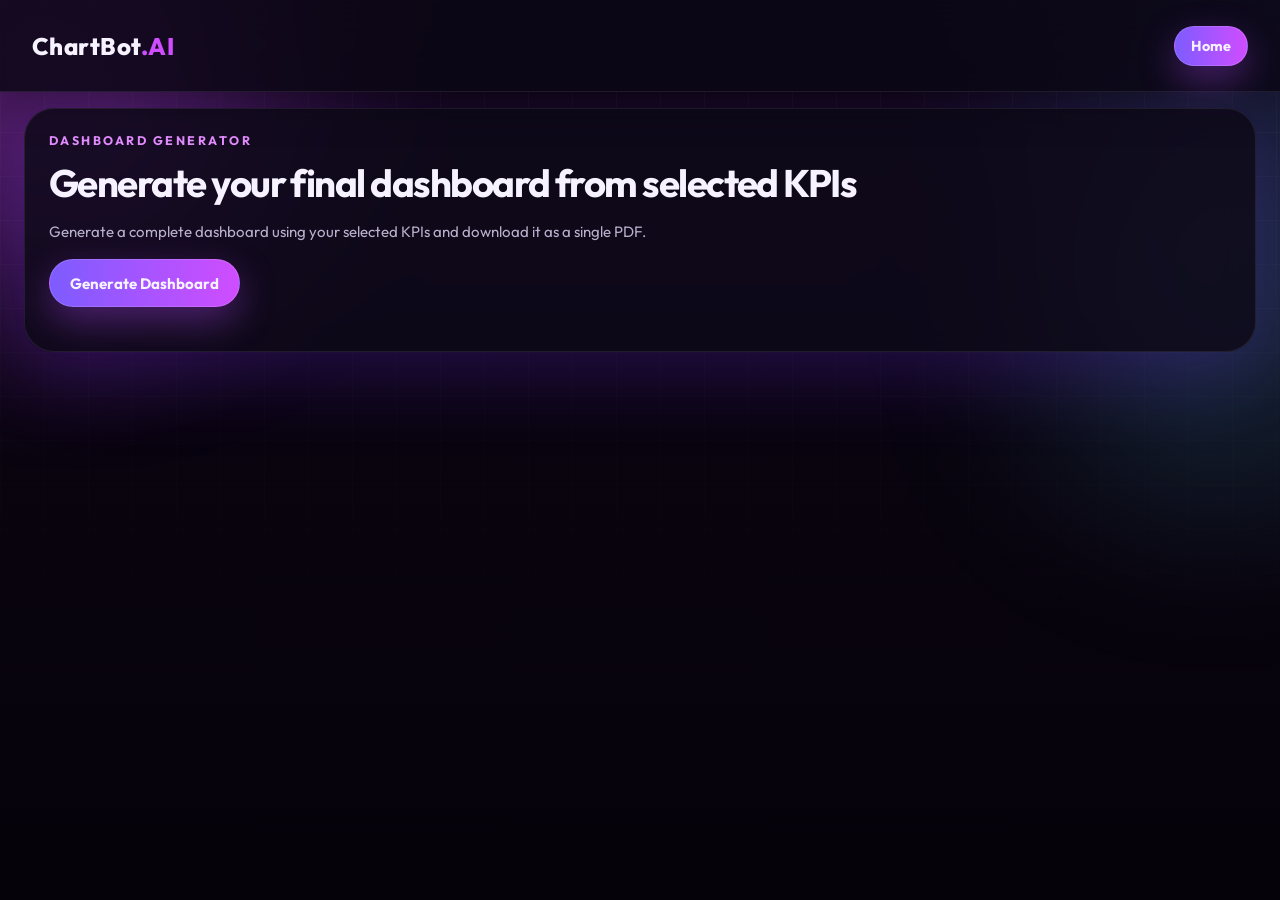
<file: code/html/dashboard.html>
<!DOCTYPE html>
<html lang="en">
<head>
<meta charset="UTF-8" />
<meta name="viewport" content="width=device-width, initial-scale=1.0" />
<title>Auto KPI Dashboard</title>
<link rel="preconnect" href="https://fonts.googleapis.com">
<link rel="preconnect" href="https://fonts.gstatic.com" crossorigin>
<link href="https://fonts.googleapis.com/css2?family=Outfit:wght@300;400;500;600;700;800&display=swap" rel="stylesheet">

<style>
:root {
  --panel: rgba(15, 10, 27, 0.84);
  --panel-strong: rgba(18, 11, 32, 0.94);
  --border: rgba(255, 255, 255, 0.08);
  --text: #f6f2ff;
  --muted: #b9b0cc;
  --accent: #cf4dff;
  --accent-2: #7d5cff;
  --shadow: 0 24px 80px rgba(118, 44, 255, 0.22);
}

* {
  box-sizing: border-box;
}

body {
  margin: 0;
  font-family: "Outfit", sans-serif;
  color: var(--text);
  min-height: 100vh;
  background:
    radial-gradient(circle at top left, rgba(185, 58, 255, 0.18), transparent 30%),
    radial-gradient(circle at top right, rgba(85, 158, 255, 0.14), transparent 25%),
    linear-gradient(180deg, #14081d 0%, #09040f 45%, #06020a 100%);
  overflow-x: hidden;
  scrollbar-width: none;
}

body::-webkit-scrollbar {
  display: none;
}

body::before {
  content: "";
  position: fixed;
  inset: 0;
  background-image:
    linear-gradient(rgba(255, 255, 255, 0.045) 1px, transparent 1px),
    linear-gradient(90deg, rgba(255, 255, 255, 0.045) 1px, transparent 1px);
  background-size: 44px 44px;
  mask-image: linear-gradient(to bottom, rgba(255, 255, 255, 0.75), transparent 82%);
  pointer-events: none;
  z-index: -2;
}

.page-glow {
  position: fixed;
  width: 360px;
  height: 360px;
  border-radius: 50%;
  filter: blur(90px);
  pointer-events: none;
  z-index: -1;
}

.page-glow-left {
  top: -70px;
  left: -100px;
  background: rgba(207, 77, 255, 0.26);
}

.page-glow-right {
  top: 140px;
  right: -120px;
  background: rgba(89, 208, 255, 0.16);
}

.site-header {
  position: sticky;
  top: 0;
  z-index: 10;
  width: 100%;
  height: 92px;
}

.nav-shell {
  width: 100%;
  min-height: 92px;
  padding: 16px 32px;
  display: flex;
  align-items: center;
  justify-content: space-between;
  gap: 24px;
  border-bottom: 1px solid var(--border);
  background: rgba(10, 7, 20, 0.82);
  backdrop-filter: blur(20px);
  box-shadow: 0 12px 40px rgba(0, 0, 0, 0.3);
}

.brand {
  color: inherit;
  text-decoration: none;
  font-size: 1.5rem;
  font-weight: 800;
  letter-spacing: 0.02em;
}

.brand span {
  color: var(--accent);
}

.nav-cta,
button {
  border: 1px solid rgba(255, 255, 255, 0.14);
  border-radius: 999px;
  color: var(--text);
  background: linear-gradient(90deg, var(--accent-2), var(--accent));
  box-shadow: 0 14px 36px rgba(184, 74, 255, 0.35);
  cursor: pointer;
  transition: transform 0.2s ease, box-shadow 0.2s ease;
  font-family: inherit;
  font-weight: 700;
}

.nav-cta {
  padding: 10px 16px;
  font-size: 0.9rem;
  text-decoration: none;
}

.nav-cta:hover,
button:hover {
  transform: translateY(-2px);
}

.dashboard-page {
  max-width: 1320px;
  margin: 0 auto;
  padding: 16px 24px 24px;
}

.panel {
  border: 1px solid var(--border);
  background: var(--panel);
  backdrop-filter: blur(16px);
  box-shadow: var(--shadow);
  border-radius: 30px;
  padding: 24px;
  display: flex;
  flex-direction: column;
  gap: 16px;
}

.eyebrow {
  margin: 0;
  color: #e38cff;
  text-transform: uppercase;
  letter-spacing: 0.2em;
  font-size: 0.78rem;
  font-weight: 700;
}

.panel h1 {
  margin: 0;
  font-size: clamp(1.8rem, 3vw, 2.6rem);
  line-height: 1.04;
  letter-spacing: -0.04em;
}

.subtitle {
  font-size: 0.94rem;
  color: var(--muted);
  line-height: 1.55;
  max-width: 760px;
}

.controls {
  display: flex;
  gap: 12px;
  flex-wrap: wrap;
}

button {
  min-height: 48px;
  padding: 0 20px;
  font-size: 0.94rem;
}

#downloadBtn {
  display: none;
}

#loader {
  display: none;
  text-align: center;
  margin: 6px 0 0;
  padding: 22px 18px;
  border-radius: 20px;
  border: 1px solid rgba(255, 255, 255, 0.08);
  background: var(--panel-strong);
}

.spinner {
  width: 56px;
  height: 56px;
  border: 6px solid rgba(255, 255, 255, 0.12);
  border-top: 6px solid #cf4dff;
  border-radius: 50%;
  animation: spin 1s linear infinite;
  margin: 0 auto 12px;
}

@keyframes spin {
  0% { transform: rotate(0deg); }
  100% { transform: rotate(360deg); }
}

#loader p {
  margin: 0;
  color: var(--muted);
  font-size: 0.92rem;
}

#charts {
  display: grid;
  grid-template-columns: repeat(3, 1fr);
  gap: 20px;
  margin-top: 4px;
}

#charts img {
  width: 100%;
  border-radius: 18px;
  background: var(--panel-strong);
  padding: 12px;
  border: 1px solid rgba(255, 255, 255, 0.08);
  box-shadow:
    0 16px 36px rgba(0, 0, 0, 0.22),
    0 0 18px rgba(125, 92, 255, 0.12);
}

#charts:has(img:only-child),
#charts:has(img:nth-child(2):last-child) {
  justify-content: center;
}

@media (max-width: 1100px) {
  #charts {
    grid-template-columns: repeat(2, 1fr);
  }
}

@media (max-width: 820px) {
  .site-header {
    height: auto;
  }

  .nav-shell {
    min-height: auto;
    padding: 16px;
  }

  .dashboard-page {
    padding: 14px 16px 22px;
  }

  .panel {
    padding: 18px;
  }

  .controls {
    flex-direction: column;
  }

  #charts {
    grid-template-columns: 1fr;
  }
}
</style>
</head>

<body>
<div class="page-glow page-glow-left"></div>
<div class="page-glow page-glow-right"></div>

<header class="site-header">
  <div class="nav-shell">
    <a class="brand" href="/">ChartBot<span>.AI</span></a>
    <a class="nav-cta" href="/">Home</a>
  </div>
</header>

<main class="dashboard-page">
  <div class="panel">
    <p class="eyebrow">Dashboard Generator</p>
    <h1>Generate your final dashboard from selected KPIs</h1>
    <div class="subtitle">
      Generate a complete dashboard using your selected KPIs and download it as a single PDF.
    </div>

    <div class="controls">
      <button id="generateBtn" onclick="runDashboard()">Generate Dashboard</button>
      <button id="downloadBtn" onclick="downloadPDF()">Download Dashboard as PDF</button>
    </div>

    <div id="loader">
      <div class="spinner"></div>
      <p>Creating your dashboard, please wait...</p>
    </div>

    <div id="charts"></div>
  </div>
</main>

<script>
function runDashboard() {
  const generateBtn = document.getElementById("generateBtn");
  const downloadBtn = document.getElementById("downloadBtn");
  const loader = document.getElementById("loader");
  const chartsDiv = document.getElementById("charts");

  generateBtn.style.display = "none";
  downloadBtn.style.display = "none";
  loader.style.display = "block";
  chartsDiv.innerHTML = "";

  const storedKPIs = localStorage.getItem("structured_kpis");

  if (!storedKPIs) {
    alert("No KPIs found. Please run KPI Identification first.");
    loader.style.display = "none";
    generateBtn.style.display = "inline-block";
    return;
  }

  const structuredKPIs = JSON.parse(storedKPIs);

  fetch("/chart/generate", {
    method: "POST",
    headers: { "Content-Type": "application/json" },
    body: JSON.stringify({ kpis: structuredKPIs })
  })
  .then(res => res.json())
  .then(data => {
    loader.style.display = "none";

    if (!data.images || data.images.length === 0) {
      const errorHtml = Array.isArray(data.errors) && data.errors.length
        ? `<pre style="white-space:pre-wrap;text-align:left;color:#ffbfd0;background:rgba(255,92,122,0.08);padding:14px;border-radius:16px;border:1px solid rgba(255,255,255,0.08);">${data.errors.join("\n")}</pre>`
        : "";
      chartsDiv.innerHTML = `<p style='text-align:center;color:#b9b0cc;'>No charts generated.</p>${errorHtml}`;
      generateBtn.style.display = "inline-block";
      return;
    }

    data.images.forEach(imgUrl => {
      const img = document.createElement("img");
      img.src = imgUrl;
      chartsDiv.appendChild(img);
    });

    downloadBtn.style.display = "inline-block";
  })
  .catch(err => {
    console.error(err);
    alert("Dashboard generation failed.");
    loader.style.display = "none";
    generateBtn.style.display = "inline-block";
  });
}

function downloadPDF() {
  window.open("/chart/download-dashboard", "_blank");
}
</script>

</body>
</html>
</file>
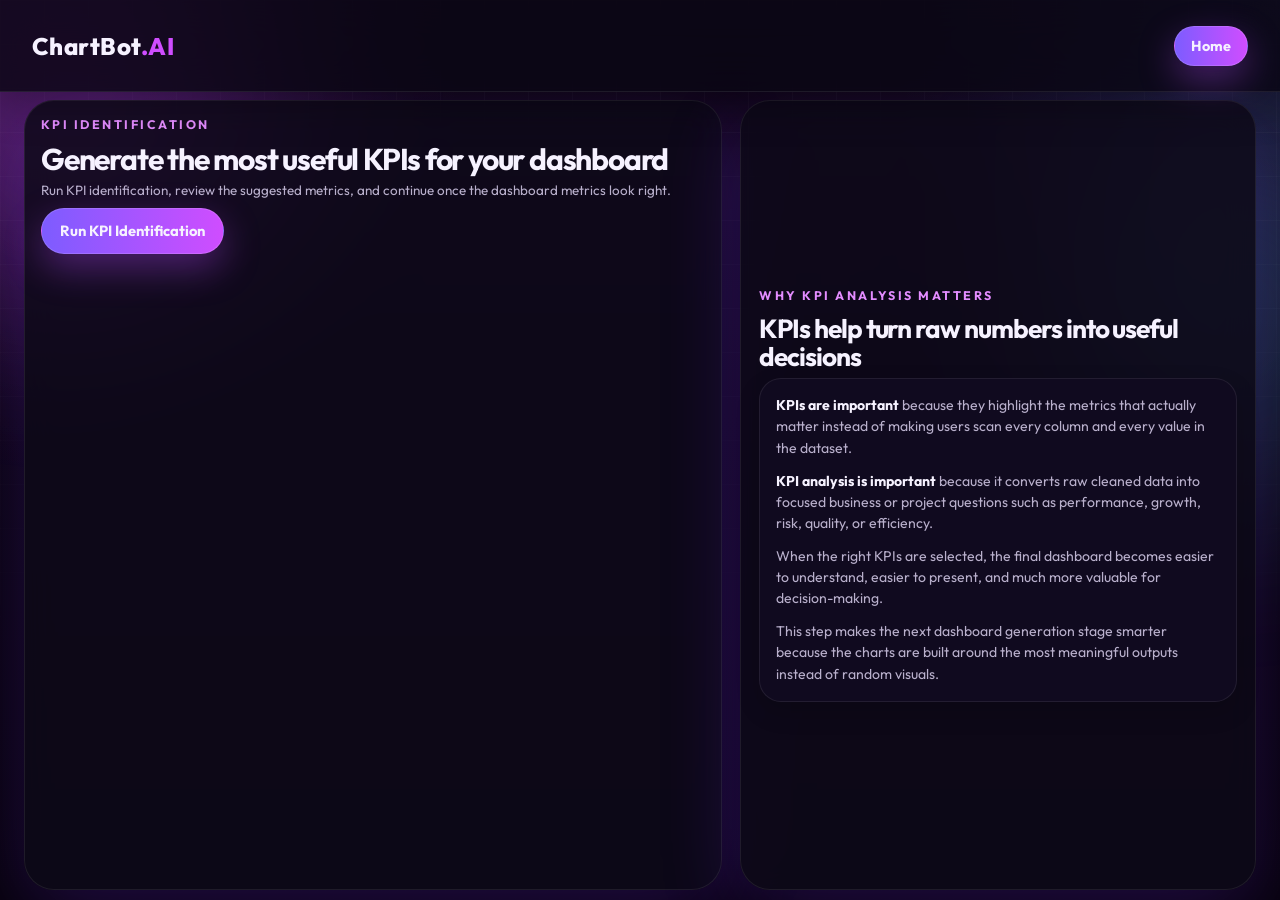
<file: code/html/kpi_ui.html>
<!DOCTYPE html>
<html lang="en">
<head>
<meta charset="UTF-8">
<meta name="viewport" content="width=device-width, initial-scale=1.0">
<title>KPI Identification</title>
<link rel="preconnect" href="https://fonts.googleapis.com">
<link rel="preconnect" href="https://fonts.gstatic.com" crossorigin>
<link href="https://fonts.googleapis.com/css2?family=Outfit:wght@300;400;500;600;700;800&display=swap" rel="stylesheet">

<style>
:root {
  --panel: rgba(15, 10, 27, 0.84);
  --panel-strong: rgba(18, 11, 32, 0.94);
  --border: rgba(255, 255, 255, 0.08);
  --text: #f6f2ff;
  --muted: #b9b0cc;
  --accent: #cf4dff;
  --accent-2: #7d5cff;
  --shadow: 0 24px 80px rgba(118, 44, 255, 0.22);
}

* {
  box-sizing: border-box;
}

html,
body {
  height: 100%;
}

body {
  margin: 0;
  font-family: "Outfit", sans-serif;
  color: var(--text);
  overflow: hidden;
  background:
    radial-gradient(circle at top left, rgba(185, 58, 255, 0.18), transparent 30%),
    radial-gradient(circle at top right, rgba(85, 158, 255, 0.14), transparent 25%),
    linear-gradient(180deg, #14081d 0%, #09040f 45%, #06020a 100%);
  scrollbar-width: none;
}

body::-webkit-scrollbar {
  display: none;
}

body::before {
  content: "";
  position: fixed;
  inset: 0;
  background-image:
    linear-gradient(rgba(255, 255, 255, 0.045) 1px, transparent 1px),
    linear-gradient(90deg, rgba(255, 255, 255, 0.045) 1px, transparent 1px);
  background-size: 44px 44px;
  mask-image: linear-gradient(to bottom, rgba(255, 255, 255, 0.75), transparent 82%);
  pointer-events: none;
  z-index: -2;
}

.page-glow {
  position: fixed;
  width: 360px;
  height: 360px;
  border-radius: 50%;
  filter: blur(90px);
  pointer-events: none;
  z-index: -1;
}

.page-glow-left {
  top: -70px;
  left: -100px;
  background: rgba(207, 77, 255, 0.26);
}

.page-glow-right {
  top: 140px;
  right: -120px;
  background: rgba(89, 208, 255, 0.16);
}

.site-header {
  position: sticky;
  top: 0;
  z-index: 10;
  width: 100%;
  height: 92px;
}

.nav-shell {
  width: 100%;
  min-height: 92px;
  padding: 16px 32px;
  display: flex;
  align-items: center;
  justify-content: space-between;
  gap: 24px;
  border-bottom: 1px solid var(--border);
  background: rgba(10, 7, 20, 0.82);
  backdrop-filter: blur(20px);
  box-shadow: 0 12px 40px rgba(0, 0, 0, 0.3);
}

.brand {
  color: inherit;
  text-decoration: none;
  font-size: 1.5rem;
  font-weight: 800;
  letter-spacing: 0.02em;
}

.brand span {
  color: var(--accent);
}

.nav-cta,
button {
  border: 1px solid rgba(255, 255, 255, 0.14);
  border-radius: 999px;
  color: var(--text);
  background: linear-gradient(90deg, var(--accent-2), var(--accent));
  box-shadow: 0 14px 36px rgba(184, 74, 255, 0.35);
  cursor: pointer;
  transition: transform 0.2s ease, box-shadow 0.2s ease;
  font-family: inherit;
  font-weight: 700;
}

.nav-cta {
  padding: 10px 16px;
  font-size: 0.9rem;
  text-decoration: none;
}

.nav-cta:hover,
button:hover {
  transform: translateY(-2px);
}

.kpi-page {
  height: calc(100vh - 92px);
  max-width: 1280px;
  margin: 0 auto;
  padding: 8px 24px 10px;
  display: grid;
  grid-template-columns: minmax(0, 1.15fr) minmax(0, 0.85fr);
  gap: 18px;
  align-items: stretch;
}

.kpi-panel,
.info-panel {
  border: 1px solid var(--border);
  background: var(--panel);
  backdrop-filter: blur(16px);
  box-shadow: var(--shadow);
  border-radius: 30px;
}

.kpi-panel {
  padding: 16px;
  display: flex;
  flex-direction: column;
  min-height: 0;
}

.eyebrow {
  margin: 0 0 12px;
  color: #e38cff;
  text-transform: uppercase;
  letter-spacing: 0.2em;
  font-size: 0.78rem;
  font-weight: 700;
}

.kpi-panel h1 {
  margin: 0 0 6px;
  font-size: clamp(1.42rem, 2.35vw, 1.95rem);
  line-height: 1.04;
  letter-spacing: -0.04em;
}

.subtitle {
  margin: 0 0 8px;
  color: var(--muted);
  font-size: 0.84rem;
  line-height: 1.36;
}

.actions {
  display: flex;
  gap: 10px;
  margin-bottom: 10px;
}

button {
  min-height: 46px;
  font-size: 0.92rem;
  padding: 0 18px;
}

#nextBtn {
  display: none;
}

#output {
  flex: 1;
  min-height: 0;
  overflow-y: auto;
  padding-right: 8px;
  scrollbar-width: thin;
  scrollbar-color: rgba(207, 77, 255, 0.6) rgba(255, 255, 255, 0.05);
}

#output::-webkit-scrollbar {
  width: 8px;
}

#output::-webkit-scrollbar-track {
  background: rgba(255, 255, 255, 0.04);
  border-radius: 999px;
}

#output::-webkit-scrollbar-thumb {
  background: linear-gradient(180deg, rgba(125, 92, 255, 0.95), rgba(207, 77, 255, 0.95));
  border-radius: 999px;
}

.loading {
  padding: 10px 12px;
  border-radius: 12px;
  background: rgba(255, 255, 255, 0.04);
  color: #cfd8ff;
  font-size: 0.84rem;
}

.kpi-section-title {
  margin: 0 0 10px;
  font-size: 1rem;
}

.kpi-card {
  background: var(--panel-strong);
  border-radius: 18px;
  padding: 13px 13px;
  border: 1px solid rgba(255, 255, 255, 0.08);
  box-shadow: 0 10px 30px rgba(0, 0, 0, 0.15);
  margin-bottom: 10px;
}

.kpi-card-title {
  font-weight: 700;
  font-size: 0.96rem;
  color: #f0a2ff;
  margin-bottom: 8px;
  line-height: 1.35;
}

.kpi-field {
  font-size: 0.86rem;
  color: var(--muted);
  margin: 5px 0;
  line-height: 1.42;
}

.error {
  color: #ffbfd0;
  font-weight: 600;
  padding: 12px;
  border-radius: 14px;
  background: rgba(255, 92, 122, 0.08);
}

.info-panel {
  padding: 18px;
  display: flex;
  flex-direction: column;
  justify-content: center;
}

.info-panel h2 {
  margin: 0 0 8px;
  font-size: clamp(1.28rem, 2.05vw, 1.7rem);
  line-height: 1.05;
  letter-spacing: -0.04em;
}

.info-box {
  border-radius: 22px;
  border: 1px solid rgba(255, 255, 255, 0.08);
  background: var(--panel-strong);
  padding: 16px;
  box-shadow: 0 10px 24px rgba(0, 0, 0, 0.16);
}

.info-box p {
  margin: 0 0 12px;
  color: var(--muted);
  font-size: 0.88rem;
  line-height: 1.5;
}

.info-box p:last-child {
  margin-bottom: 0;
}

.info-box strong {
  color: var(--text);
}

@media (max-width: 1100px) {
  body {
    overflow-y: auto;
  }

  .kpi-page {
    height: auto;
    grid-template-columns: 1fr;
  }

  .kpi-panel {
    min-height: 700px;
  }
}

@media (max-width: 820px) {
  .site-header {
    height: auto;
  }

  .nav-shell {
    min-height: auto;
    padding: 16px;
  }

  .kpi-page {
    padding: 14px 16px 22px;
    gap: 20px;
  }

  .kpi-panel,
  .info-panel {
    padding: 18px;
  }

  .actions {
    flex-direction: column;
  }
}
</style>
</head>

<body>
<div class="page-glow page-glow-left"></div>
<div class="page-glow page-glow-right"></div>

<header class="site-header">
  <div class="nav-shell">
    <a class="brand" href="/">ChartBot<span>.AI</span></a>
    <a class="nav-cta" href="/">Home</a>
  </div>
</header>

<main class="kpi-page">
  <section class="kpi-panel">
    <p class="eyebrow">KPI Identification</p>
    <h1>Generate the most useful KPIs for your dashboard</h1>
    <div class="subtitle">
      Run KPI identification, review the suggested metrics, and continue once the dashboard metrics look right.
    </div>

    <div class="actions">
      <button id="runBtn" onclick="runKPI()">Run KPI Identification</button>
      <button id="nextBtn" onclick="goToDashboard()">Continue to Dashboard</button>
    </div>

    <div id="output"></div>
  </section>

  <aside class="info-panel">
    <p class="eyebrow">Why KPI Analysis Matters</p>
    <h2>KPIs help turn raw numbers into useful decisions</h2>
    <div class="info-box">
      <p><strong>KPIs are important</strong> because they highlight the metrics that actually matter instead of making users scan every column and every value in the dataset.</p>
      <p><strong>KPI analysis is important</strong> because it converts raw cleaned data into focused business or project questions such as performance, growth, risk, quality, or efficiency.</p>
      <p>When the right KPIs are selected, the final dashboard becomes easier to understand, easier to present, and much more valuable for decision-making.</p>
      <p>This step makes the next dashboard generation stage smarter because the charts are built around the most meaningful outputs instead of random visuals.</p>
    </div>
  </aside>
</main>

<script>
function runKPI() {
  const output = document.getElementById("output");
  const nextBtn = document.getElementById("nextBtn");
  const runBtn  = document.getElementById("runBtn");

  nextBtn.style.display = "none";
  runBtn.disabled = true;
  output.innerHTML = "<div class='loading'>Identifying the best KPIs for your dataset...</div>";

  const userContext = JSON.parse(localStorage.getItem("userDatasetContext")) || {};

  const payload = {
    dataset_description: userContext.dataset_description || null,
    dataset_domain: userContext.dataset_domain || null
  };

  fetch("/kpi/identify", {
    method: "POST",
    headers: { "Content-Type": "application/json" },
    body: JSON.stringify(payload)
  })
  .then(res => res.json())
  .then(data => {

    if (data.status === "success" && data.kpi_output) {
      const structuredKPIs = parseKPIText(data.kpi_output);

      if (structuredKPIs.length === 0) {
        output.innerHTML = "<div class='error'>We couldn't generate KPIs this time. Please try again.</div>";
        runBtn.disabled = false;
        return;
      }

      output.innerHTML = "<h3 class='kpi-section-title'>Recommended KPIs for Your Dashboard</h3>";
      structuredKPIs.forEach((kpi, index) => {
        output.innerHTML += `
          <div class="kpi-card">
            <div class="kpi-card-title">KPI ${index + 1}: ${kpi.name}</div>
            <div class="kpi-field"><b>Columns Used:</b> ${kpi.columns}</div>
            <div class="kpi-field"><b>Suggested Chart:</b> ${kpi.suggested_chart}</div>
          </div>
        `;
      });

      localStorage.setItem("kpi_result", JSON.stringify(data));
      localStorage.setItem("structured_kpis", JSON.stringify(structuredKPIs));

      runBtn.style.display = "none";
      nextBtn.style.display = "inline-flex";
    } 
    else {
      output.innerHTML = "<div class='error'>Something went wrong while generating KPIs. Please try again.</div>";
      runBtn.disabled = false;
    }
  })
  .catch(err => {
    console.error(err);
    output.innerHTML = "<div class='error'>Unable to connect to the service. Please check your connection.</div>";
    runBtn.disabled = false;
  });
}

function goToDashboard() {
  window.location.href = "/dashboard";
}

function parseKPIText(text) {
  text = text
    .replace(/\*\*/g, "")
    .replace(/```/g, "")
    .replace(/- /g, "")
    .trim();

  const kpis = [];
  const blocks = text.split(/KPI\s*\d+:/i).slice(1);

  blocks.forEach(block => {
    let name = "";
    let columns = "";
    let chartType = "";

    const lines = block.split("\n");

    lines.forEach(line => {
      line = line.trim();

      if (line.toLowerCase().startsWith("name:")) {
        name = line.replace(/name:/i, "").trim();
      }
      else if (line.toLowerCase().startsWith("columns:")) {
        columns = line.replace(/columns:/i, "").trim();
      }
      else if (line.toLowerCase().includes("chart type")) {
        chartType = line.replace(/chart type:/i, "").trim();
      }
    });

    if (name && columns && chartType) {
      kpis.push({
        name: name,
        columns: columns,
        suggested_chart: chartType
      });
    }
  });

  return kpis;
}
</script>
</body>
</html>
</file>
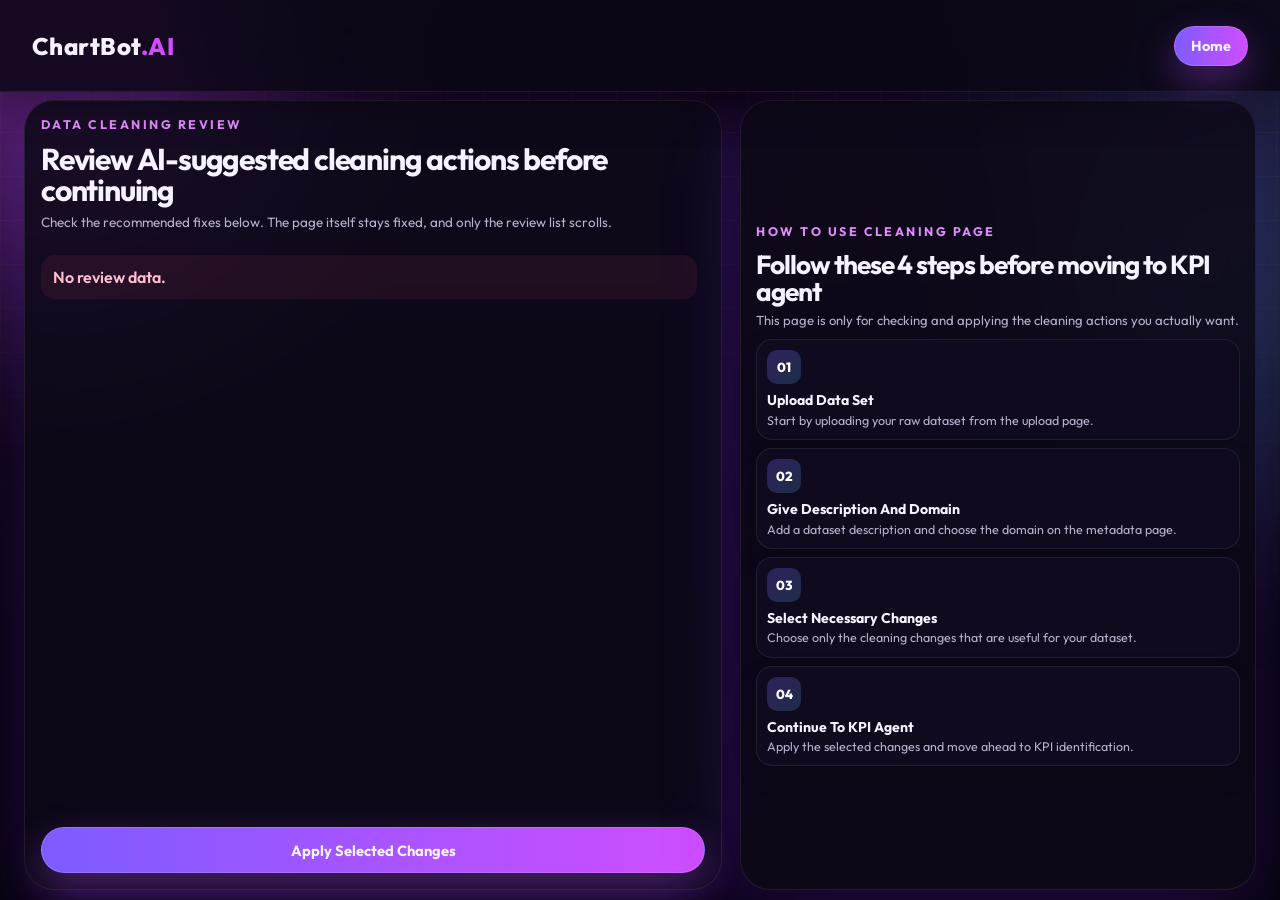
<file: code/html/review.html>
<!DOCTYPE html>
<html lang="en">
<head>
  <meta charset="UTF-8">
  <meta name="viewport" content="width=device-width, initial-scale=1.0">
  <title>Data Cleaning Review</title>
  <link rel="preconnect" href="https://fonts.googleapis.com">
  <link rel="preconnect" href="https://fonts.gstatic.com" crossorigin>
  <link href="https://fonts.googleapis.com/css2?family=Outfit:wght@300;400;500;600;700;800&display=swap" rel="stylesheet">
  <style>
    :root {
      --panel: rgba(15, 10, 27, 0.84);
      --panel-strong: rgba(18, 11, 32, 0.94);
      --border: rgba(255, 255, 255, 0.08);
      --text: #f6f2ff;
      --muted: #b9b0cc;
      --accent: #cf4dff;
      --accent-2: #7d5cff;
      --shadow: 0 24px 80px rgba(118, 44, 255, 0.22);
    }

    * {
      box-sizing: border-box;
    }

    html,
    body {
      height: 100%;
    }

    body {
      margin: 0;
      font-family: "Outfit", sans-serif;
      color: var(--text);
      overflow: hidden;
      background:
        radial-gradient(circle at top left, rgba(185, 58, 255, 0.18), transparent 30%),
        radial-gradient(circle at top right, rgba(85, 158, 255, 0.14), transparent 25%),
        linear-gradient(180deg, #14081d 0%, #09040f 45%, #06020a 100%);
      scrollbar-width: none;
    }

    body::-webkit-scrollbar {
      display: none;
    }

    body::before {
      content: "";
      position: fixed;
      inset: 0;
      background-image:
        linear-gradient(rgba(255, 255, 255, 0.045) 1px, transparent 1px),
        linear-gradient(90deg, rgba(255, 255, 255, 0.045) 1px, transparent 1px);
      background-size: 44px 44px;
      mask-image: linear-gradient(to bottom, rgba(255, 255, 255, 0.75), transparent 82%);
      pointer-events: none;
      z-index: -2;
    }

    .page-glow {
      position: fixed;
      width: 360px;
      height: 360px;
      border-radius: 50%;
      filter: blur(90px);
      pointer-events: none;
      z-index: -1;
    }

    .page-glow-left {
      top: -70px;
      left: -100px;
      background: rgba(207, 77, 255, 0.26);
    }

    .page-glow-right {
      top: 140px;
      right: -120px;
      background: rgba(89, 208, 255, 0.16);
    }

    .site-header {
      position: sticky;
      top: 0;
      z-index: 10;
      width: 100%;
      height: 92px;
    }

    .nav-shell {
      width: 100%;
      min-height: 92px;
      padding: 16px 32px;
      display: flex;
      align-items: center;
      justify-content: space-between;
      gap: 24px;
      border-bottom: 1px solid var(--border);
      background: rgba(10, 7, 20, 0.82);
      backdrop-filter: blur(20px);
      box-shadow: 0 12px 40px rgba(0, 0, 0, 0.3);
    }

    .brand {
      color: inherit;
      text-decoration: none;
      font-size: 1.5rem;
      font-weight: 800;
      letter-spacing: 0.02em;
    }

    .brand span {
      color: var(--accent);
    }

    .nav-cta,
    button {
      border: 1px solid rgba(255, 255, 255, 0.14);
      border-radius: 999px;
      color: var(--text);
      background: linear-gradient(90deg, var(--accent-2), var(--accent));
      box-shadow: 0 14px 36px rgba(184, 74, 255, 0.35);
      cursor: pointer;
      transition: transform 0.2s ease, box-shadow 0.2s ease;
      font-family: inherit;
      font-weight: 700;
    }

    .nav-cta {
      padding: 10px 16px;
      font-size: 0.9rem;
      text-decoration: none;
    }

    .nav-cta:hover,
    button:hover {
      transform: translateY(-2px);
    }

    .review-page {
      height: calc(100vh - 92px);
      max-width: 1280px;
      margin: 0 auto;
      padding: 8px 24px 10px;
      display: grid;
      grid-template-columns: minmax(0, 1.15fr) minmax(0, 0.85fr);
      gap: 18px;
      align-items: stretch;
    }

    .review-panel,
    .steps-panel {
      border: 1px solid var(--border);
      background: var(--panel);
      backdrop-filter: blur(16px);
      box-shadow: var(--shadow);
      border-radius: 30px;
    }

    .review-panel {
      padding: 16px;
      display: flex;
      flex-direction: column;
      min-height: 0;
    }

    .eyebrow {
      margin: 0 0 12px;
      color: #e38cff;
      text-transform: uppercase;
      letter-spacing: 0.2em;
      font-size: 0.78rem;
      font-weight: 700;
    }

    .review-panel h1 {
      margin: 0 0 6px;
      font-size: clamp(1.42rem, 2.35vw, 1.95rem);
      line-height: 1.04;
      letter-spacing: -0.04em;
    }

    .subtitle {
      margin: 0 0 8px;
      color: var(--muted);
      font-size: 0.84rem;
      line-height: 1.36;
    }

    #loading {
      margin: 0 0 8px;
      padding: 8px 10px;
      border-radius: 12px;
      background: rgba(255, 255, 255, 0.04);
      color: #cfd8ff;
      font-size: 0.84rem;
    }

    #issues {
      flex: 1;
      min-height: 0;
      overflow-y: auto;
      padding-right: 8px;
      scrollbar-width: thin;
      scrollbar-color: rgba(207, 77, 255, 0.6) rgba(255, 255, 255, 0.05);
    }

    #issues::-webkit-scrollbar {
      width: 8px;
    }

    #issues::-webkit-scrollbar-track {
      background: rgba(255, 255, 255, 0.04);
      border-radius: 999px;
    }

    #issues::-webkit-scrollbar-thumb {
      background: linear-gradient(180deg, rgba(125, 92, 255, 0.95), rgba(207, 77, 255, 0.95));
      border-radius: 999px;
    }

    .issue {
      background: var(--panel-strong);
      border-radius: 18px;
      padding: 13px 13px;
      border: 1px solid rgba(255, 255, 255, 0.08);
      box-shadow: 0 10px 30px rgba(0, 0, 0, 0.15);
      display: flex;
      flex-direction: column;
      gap: 7px;
      margin-bottom: 10px;
    }

    .checkbox-row {
      display: flex;
      align-items: flex-start;
      gap: 10px;
      font-size: 0.95rem;
      font-weight: 600;
      color: var(--text);
      padding-bottom: 8px;
      border-bottom: 1px solid rgba(255, 255, 255, 0.08);
    }

    .checkbox-row input {
      margin-top: 3px;
      accent-color: #cf4dff;
    }

    .checkbox-row strong {
      color: #f0a2ff;
      font-weight: 700;
    }

    .issue p {
      font-size: 0.88rem;
      color: var(--muted);
      margin: 0;
      line-height: 1.46;
    }

    .issue p b {
      color: var(--text);
      font-weight: 700;
    }

    .issue em {
      color: #dad0ee;
      font-style: normal;
      background: rgba(255, 255, 255, 0.04);
      padding: 8px 10px;
      border-radius: 10px;
      display: inline-block;
      line-height: 1.42;
    }

    .risk {
      background: rgba(255, 92, 122, 0.1);
      border-left: 4px solid #ff5d8d;
      padding: 8px 10px;
      border-radius: 10px;
      font-size: 0.82rem;
      font-weight: 600;
      color: #ffbfd0;
      line-height: 1.38;
    }

    .review-footer {
      padding-top: 8px;
    }

    button {
      min-height: 46px;
      width: 100%;
      font-size: 0.92rem;
    }

    .steps-panel {
      padding: 15px;
      display: flex;
      flex-direction: column;
      justify-content: center;
    }

    .steps-panel h2 {
      margin: 0 0 6px;
      font-size: clamp(1.28rem, 2.05vw, 1.7rem);
      line-height: 1.05;
      letter-spacing: -0.04em;
    }

    .steps-copy {
      margin: 0 0 10px;
      color: var(--muted);
      font-size: 0.82rem;
      line-height: 1.34;
    }

    .steps-grid {
      display: grid;
      gap: 8px;
    }

    .step-card {
      border-radius: 16px;
      border: 1px solid rgba(255, 255, 255, 0.08);
      background: var(--panel-strong);
      padding: 10px 10px;
      transition: transform 0.22s ease, box-shadow 0.22s ease, border-color 0.22s ease;
      box-shadow: 0 10px 24px rgba(0, 0, 0, 0.16);
    }

    .step-card:hover {
      transform: translateY(-4px);
      border-color: rgba(207, 77, 255, 0.45);
      box-shadow:
        0 18px 36px rgba(0, 0, 0, 0.22),
        0 0 24px rgba(207, 77, 255, 0.18);
    }

    .step-number {
      display: inline-flex;
      align-items: center;
      justify-content: center;
      width: 34px;
      height: 34px;
      border-radius: 10px;
      background: linear-gradient(135deg, rgba(125, 92, 255, 0.28), rgba(89, 208, 255, 0.18));
      color: #fff;
      font-weight: 800;
      margin-bottom: 8px;
      font-size: 0.82rem;
    }

    .step-card h3 {
      margin: 0 0 4px;
      font-size: 0.88rem;
      line-height: 1.18;
    }

    .step-card p {
      margin: 0;
      color: var(--muted);
      font-size: 0.78rem;
      line-height: 1.3;
    }

    .error {
      color: #ffbfd0;
      font-weight: 600;
      padding: 12px;
      border-radius: 14px;
      background: rgba(255, 92, 122, 0.08);
    }

    @media (max-width: 1100px) {
      body {
        overflow-y: auto;
      }

      .review-page {
        height: auto;
        grid-template-columns: 1fr;
      }

      .review-panel {
        min-height: 700px;
      }
    }

    @media (max-width: 820px) {
      .site-header {
        height: auto;
      }

      .nav-shell {
        min-height: auto;
        padding: 16px;
      }

      .review-page {
        padding: 14px 16px 22px;
        gap: 20px;
      }

      .review-panel,
      .steps-panel {
        padding: 18px;
      }
    }
  </style>
</head>
<body>
  <div class="page-glow page-glow-left"></div>
  <div class="page-glow page-glow-right"></div>

  <header class="site-header">
    <div class="nav-shell">
      <a class="brand" href="/">ChartBot<span>.AI</span></a>
      <a class="nav-cta" href="/">Home</a>
    </div>
  </header>

  <main class="review-page">
    <section class="review-panel">
      <p class="eyebrow">Data Cleaning Review</p>
      <h1>Review AI-suggested cleaning actions before continuing</h1>
      <div class="subtitle">
        Check the recommended fixes below. The page itself stays fixed, and only the review list scrolls.
      </div>

      <div id="loading">
        Generating data quality review using AI...
      </div>

      <div id="issues"></div>

      <div class="review-footer">
        <button onclick="processSelected()">Apply Selected Changes</button>
      </div>
    </section>

    <aside class="steps-panel">
      <p class="eyebrow">How To Use Cleaning Page</p>
      <h2>Follow these 4 steps before moving to KPI agent</h2>
      <p class="steps-copy">
        This page is only for checking and applying the cleaning actions you actually want.
      </p>

      <div class="steps-grid">
        <article class="step-card">
          <span class="step-number">01</span>
          <h3>Upload Data Set</h3>
          <p>Start by uploading your raw dataset from the upload page.</p>
        </article>

        <article class="step-card">
          <span class="step-number">02</span>
          <h3>Give Description And Domain</h3>
          <p>Add a dataset description and choose the domain on the metadata page.</p>
        </article>

        <article class="step-card">
          <span class="step-number">03</span>
          <h3>Select Necessary Changes</h3>
          <p>Choose only the cleaning changes that are useful for your dataset.</p>
        </article>

        <article class="step-card">
          <span class="step-number">04</span>
          <h3>Continue To KPI Agent</h3>
          <p>Apply the selected changes and move ahead to KPI identification.</p>
        </article>
      </div>
    </aside>
  </main>

  <script>
    async function callLLMReview() {
      const datasetId = localStorage.getItem("dataset_id");
      const sampleRowsRaw = localStorage.getItem("datasetSampleRows");
      const sampleRows = sampleRowsRaw ? JSON.parse(sampleRowsRaw) : null;
      const userContextRaw = localStorage.getItem("userDatasetContext");
      const userContext = userContextRaw ? JSON.parse(userContextRaw) : {};

      if (!datasetId || !sampleRows) {
        alert("Dataset info missing. Please upload again.");
        return;
      }

      const metaRes = await fetch(`/cleaning/metadata/${datasetId}`);
      if (!metaRes.ok) {
        alert("Failed to fetch metadata.");
        return;
      }

      const datasetMetadata = await metaRes.json();

      const payload = {
        dataset_metadata: datasetMetadata,
        sample_rows: sampleRows,
        user_context: userContext
      };

      const res = await fetch(`/llm-agent/llm-review`, {
        method: "POST",
        headers: { "Content-Type": "application/json" },
        body: JSON.stringify(payload)
      });

      if (!res.ok) {
        alert("LLM review failed.");
        return;
      }

      return await res.json();
    }

    function renderReview(review) {
      const issuesDiv = document.getElementById("issues");
      document.getElementById("loading").style.display = "none";

      if (!review) {
        issuesDiv.innerHTML = "<p class='error'>No review data.</p>";
        return;
      }

      let counter = 0;
      const nextId = () => "chk_" + (++counter);

      review.issues?.forEach(item => {
        const id = nextId();
        issuesDiv.innerHTML += `
          <div class="issue">
            <div class="checkbox-row">
              <input type="checkbox" id="${id}" checked
                data-column="${item.column}"
                data-step="${item.step_id}"
                data-action="${item.recommended_action}"
                data-problem="${item.problem}"
                data-action-reason="${item.action_reason}"
                data-risk="${item.risk_if_ignored}">
              <label for="${id}">
                <strong>${item.column}</strong> -> ${item.step_id}
              </label>
            </div>

            <p><b>Problem:</b> ${item.problem}</p>
            <p><b>Recommended Action:</b> ${item.recommended_action}</p>
            <p><em>${item.action_reason}</em></p>

            <div class="risk">
              <b>Risk if ignored:</b> ${item.risk_if_ignored}
            </div>
          </div>
        `;
      });
    }

    (async () => {
      const review = await callLLMReview();
      renderReview(review);
    })();

    async function processSelected() {
      const datasetId = localStorage.getItem("dataset_id");
      if (!datasetId) {
        alert("Dataset missing.");
        return;
      }

      const selected = [];
      document.querySelectorAll('input[type="checkbox"]:checked').forEach(cb => {
        selected.push({
          column: cb.dataset.column,
          step_id: cb.dataset.step,
          recommended_action: cb.dataset.action,
          problem: cb.dataset.problem,
          action_reason: cb.dataset.actionReason,
          risk_if_ignored: cb.dataset.risk
        });
      });

      const res = await fetch(`/cleaning/execute-cleaning`, {
        method: "POST",
        headers: { "Content-Type": "application/json" },
        body: JSON.stringify({
          dataset_id: datasetId,
          actions: selected,
          dry_run: false
        })
      });

      if (!res.ok) {
        alert("Cleaning failed.");
        return;
      }

      alert("Cleaning completed. Moving to KPI analysis...");
      window.location.href = "/kpi";
    }
  </script>
</body>
</html>
</file>
